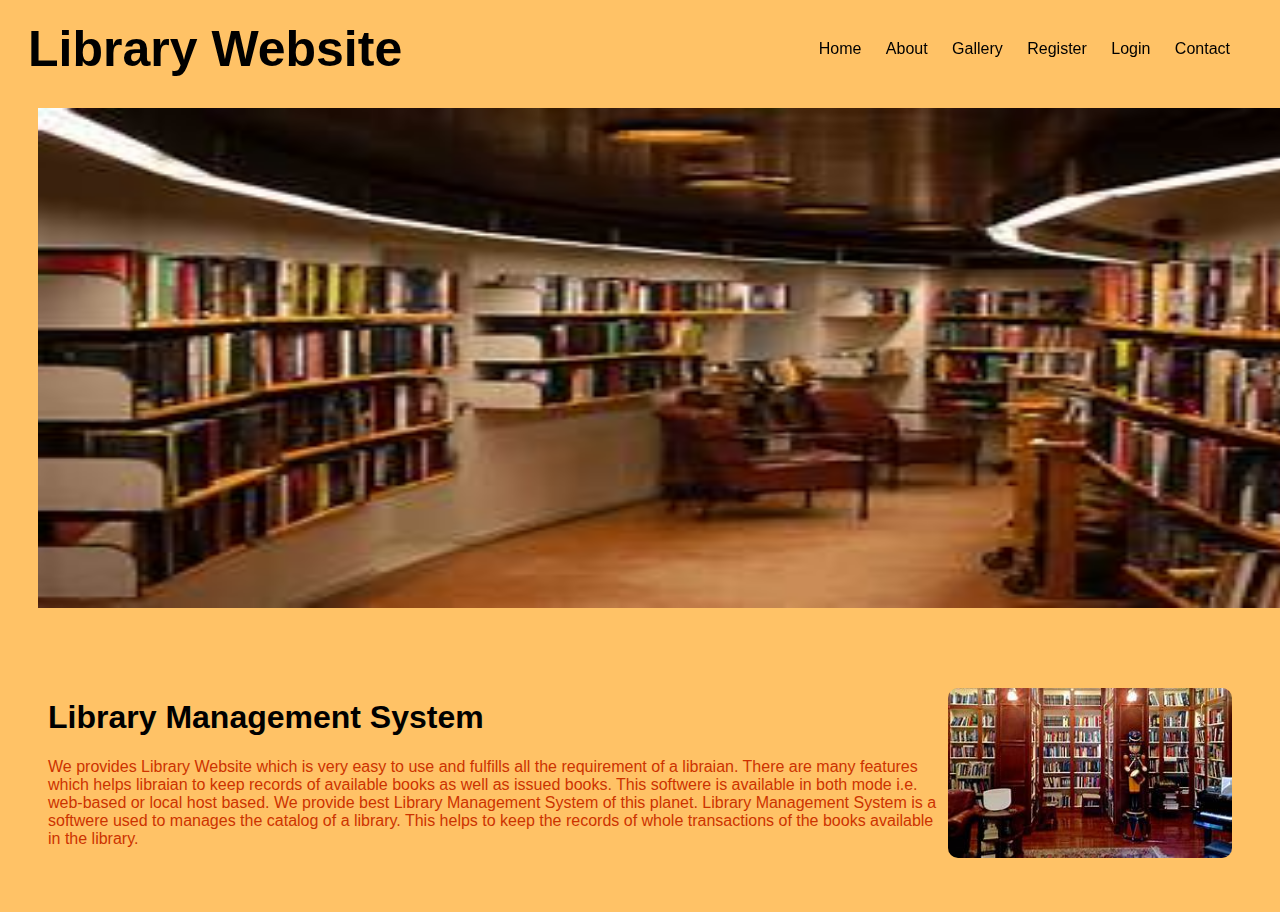
<file: index.html>
<!DOCTYPE html>
<html lang="en">
<head>
    <title>home page</title>
    <link rel="stylesheet" href="./css/style.css"/> 
</head>
<body>
    <h1 class="heading">Library Website</h1>
    <div class="navbar">
        
        <a href="index.html" class="menu">Home</a>
        <a href="./pages/about.html" class="menu">About</a>
        <a href="./pages/gallary.html" class="menu">Gallery</a>
        <a href="./pages/register.html" class="menu">Register</a>
        <a href="./pages/login.html" class="menu">Login</a>
        <a href="./pages/contact.html" class="menu">Contact</a>

    </div>
    <div class="container">
        <img src="./img/library.jpeg" class="library-img" />
    </div>
    

    <div class="section">
        <div class="text">
        <h1 class="library-sys"> Library Management System</h1>
        <p class="text-1">We provides Library Website which is very easy to use and fulfills all the requirement of a libraian. There are many features which 
            helps libraian to keep records of available books as well as issued books. This softwere is available in both mode i.e. web-based or 
            local host based. We provide best Library Management System of this planet. Library Management System is a softwere used to manages 
            the catalog of a library. This helps to keep the records of whole transactions of the books available in the library.
        </div>
            <img src="./img/img-2.jpeg" alt="img"  class="img"/>
         </p>
    </div>

 
    
</body>
</html>
</file>
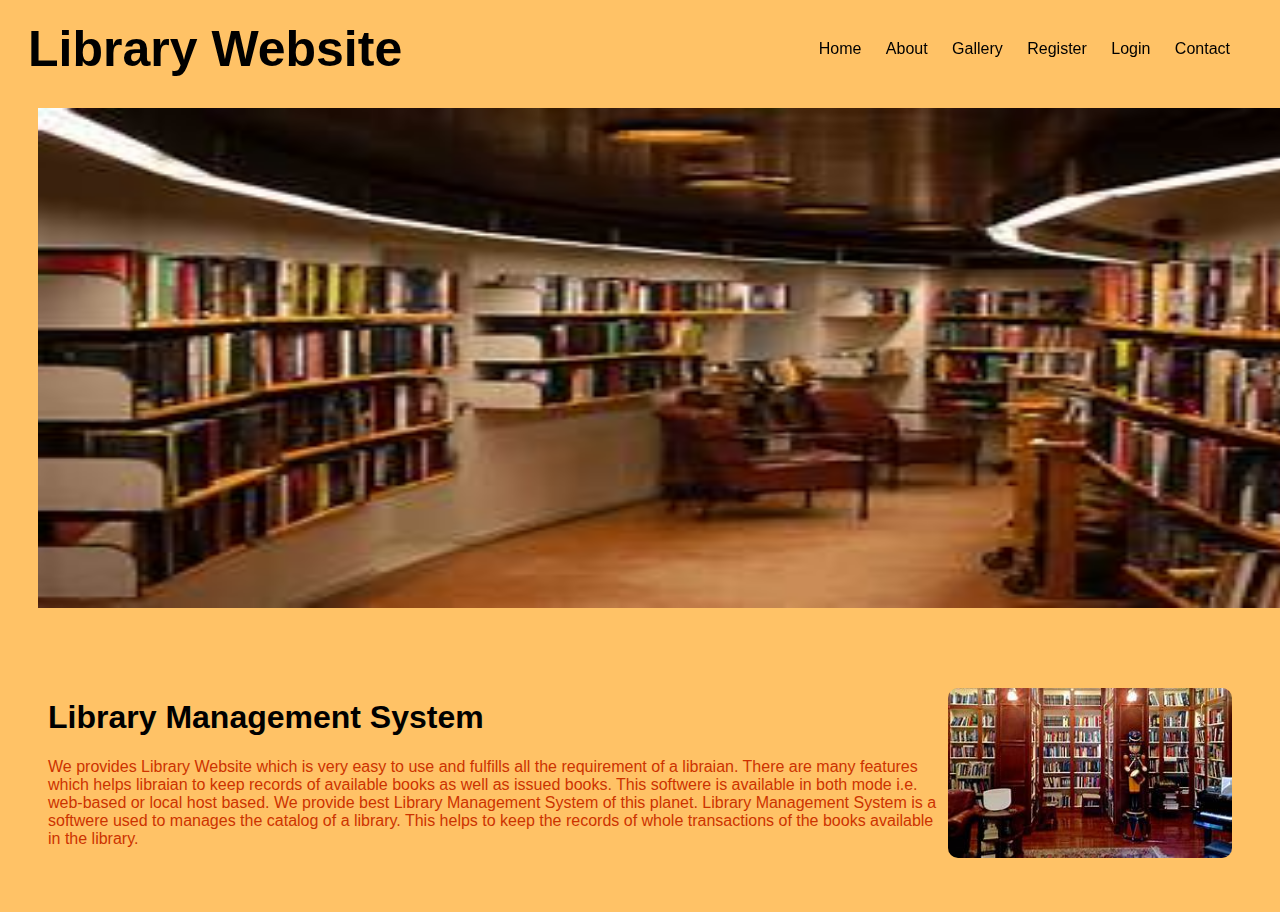
<file: pages/index.html>
<!DOCTYPE html>
<html lang="en">
<head>
    <title>home page</title>
    <link rel="stylesheet" href="../css/style.css"/> 
</head>
<body>
    <h1 class="heading">Library Website</h1>
    <div class="navbar">
        
        <a href="index.html" class="menu">Home</a>
        <a href="about.html" class="menu">About</a>
        <a href="gallary.html" class="menu">Gallery</a>
        <a href="register.html" class="menu">Register</a>
        <a href="login.html" class="menu">Login</a>
        <a href="contact.html" class="menu">Contact</a>

    </div>
    <div class="container">
        <img src="../img/library.jpeg" class="library-img" />
    </div>
    

    <div class="section">
        <div class="text">
        <h1 class="library-sys"> Library Management System</h1>
        <p class="text-1">We provides Library Website which is very easy to use and fulfills all the requirement of a libraian. There are many features which 
            helps libraian to keep records of available books as well as issued books. This softwere is available in both mode i.e. web-based or 
            local host based. We provide best Library Management System of this planet. Library Management System is a softwere used to manages 
            the catalog of a library. This helps to keep the records of whole transactions of the books available in the library.
        </div>
            <img src="../img/img-2.jpeg" alt="img"  class="img"/>
         </p>
    </div>

 
    
</body>
</html>
</file>
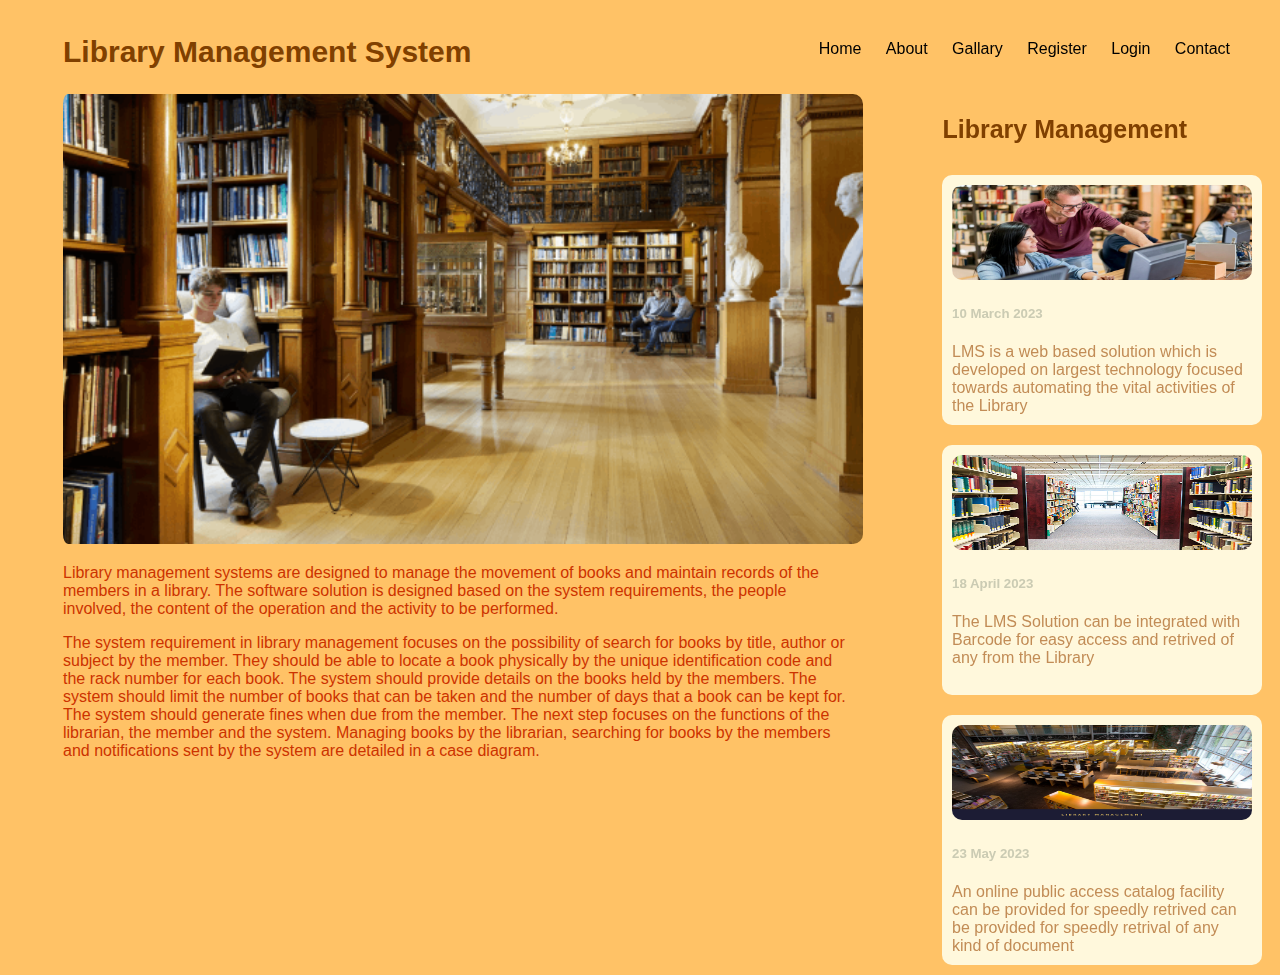
<file: pages/about.html>
<!DOCTYPE html>
<html lang="en">
<head>
    <title>About page</title>
    <style>
        
        .left {
            color: white;
            margin-left: 50px;
        }
        .right{
            display: flex;
            flex-direction: column;
            position: relative;
            bottom:740px;
            justify-content: center;
            align-items: flex-end;
            margin-top: 45px;
            }
            
/* mobile device*/
@media screen and (min-width:300px) and (max-width: 768px)
{
    .right{
        bottom: 600px;
    }
}
        .box {
            height: 230px;
            width: 300px;
            background-color: cornsilk;
            margin: 10px;
            padding: 10px;
            border-radius: 10px;
             }
             
/* mobile device*/
@media screen and (min-width:300px) and (max-width: 768px)
{
    .box{
        height:200px ;
        width:250px ;
        margin-right: 50px;
    }
}
        .small-img
        {
            height: 95px;
            width: 300px;
            border-radius: 10px;
        }
        /* mobile device*/
@media screen and (min-width:300px) and (max-width: 768px)
{
    .small-img{
        width: 200px;
    }
}
        .small-img:hover
        {
            transform: scale(1.010); 
           cursor: pointer;
           box-shadow: 0 4px 6px -1px rgba(0, 0, 0, 0.5);
        }
        .img1{
            height: 450px;
            width: 800px;
            padding-left: 5px;
            border-radius: 10px;
        }
        
/* mobile device*/
@media screen and (min-width:300px) and (max-width: 768px)
{
    .img1{
        height:200px ;
        width: 550px;
    }
}
        .text{
            
            padding-right: 420px;
            color: #cc3300;
            padding-left: 5px;
        }
        
/* mobile device*/
@media screen and (min-width:300px) and (max-width: 768px)
{
    .text
    {
        font-size: 15px;
    }
}
        .heading-1{
            padding-left: 55px;
            padding-top: 10px;
            font-size: 30px;
            color: #804000;
           }
            .heading-2{
            margin-right: 85px;
            font-size: 25px;
            color:#804000;
            margin-top: 50px;
           }
           

           .text-1{
            color:#cbcbb3;
            }
            .text-2{
               color:#c28c56; 
               
            }
            
/* mobile device*/
@media screen and (min-width:300px) and (max-width: 768px)
{
    .text-2{
        padding: 5px;
        font-size: 10px;
        margin-bottom: 5px;
    }
}
            body{
                
                background-color: #ffc266;
                font-family: sans-serif;
            }
            .container
            {
                height: 700px;
                width: 100%;
            }
            .navbar
{
  text-align: right;
  padding: 10px;
  position: fixed;
  top: 30px;
  right: 30px;
  
}
/* mobile device*/
@media screen and (min-width:300px) and (max-width: 768px)
{
  .navbar{
    top: 20px;
    right: 20px;
    padding: 5px;
  }
}
@media screen and (min-width:767px) and (max-width: 900px)
{
    .navbar
    {
        right: 5px;
        top: 5px;
        padding: 5px;
    }

}
.menu
{
   text-decoration: none;
   margin-top: 10px;
   margin-bottom: 10px;
   padding: 10px;
   color: black;
}
/* mobile device*/
@media screen and (min-width:300px) and (max-width: 768px)
{
  .menu{
    padding: 4px;
    font-size: 15px;
  }
}
@media screen and (min-width:300px) and (max-width: 768px)
{
    .menu{
        padding: 3px;
        font: 20px;
    }
}
.menu:hover
{
    color: red;
}


    </style>
</head>
<body>
    <div class="navbar">

        <a href="../index.html" class="menu">Home</a>
        <a href="about.html" class="menu">About</a>
        <a href="gallary.html" class="menu">Gallary</a>
        <a href="register.html" class="menu">Register</a>
        <a href="login.html" class="menu">Login</a>
        <a href="contact.html" class="menu">Contact</a>

    </div>

    <div class="container">
        <h2 class="heading-1">Library Management System</h2>
        <div class="left">
            <img src="../img/Test img.png" class="img1"/>
            <p class="text">Library management systems are designed to manage the movement of books and maintain records of the members in a library. The software solution is designed based on the system requirements, the people involved, the content of the operation and the activity to be performed.
            </p>
        <p class="text">The system requirement in library management focuses on the possibility of search for books by title, author or subject by the member. They should be able to locate a book physically by the unique identification code and the rack number for each book. The system should provide details on the books held by the members. The system should limit the number of books that can be taken and the number of days that a book can be kept for. The system should generate fines when due from the member.
            The next step focuses on the functions of the librarian, the member and the system. Managing books by the librarian, searching for books by the members and notifications sent by the system are detailed in a case diagram.
        </p>

        </div>
        <div class="right">
            <h2 class="heading-2">Library Management</h2>
            <div class="box">
                <img src="../img/Test 1.webp" alt="img"  class="small-img"/>
                <h5 class="text-1">10 March 2023</h5>
                <p class="text-2">LMS is a web based solution which is developed on largest technology focused towards automating the vital activities of the Library</p>
            </div>
            <div class="box">
                <img src="../img/Test 2.jpg" alt="img" class="small-img" />
                <div>
                <h5 class="text-1">18 April 2023</h5>
                <p class="text-2">The LMS Solution can be integrated with Barcode for easy access and retrived of any from the Library</p>
            </div>
            </div>
            <div class="box">
                <img src="../img/Test 3.png" alt="img" class="small-img" />
                <h5 class="text-1">23 May 2023</h5>
                <p class="text-2">An online public access catalog facility can be provided for speedly retrived can be provided for speedly retrival of any kind of document</p>
            </div>
        </div>
        
    </div>
</body>
</html>
</file>
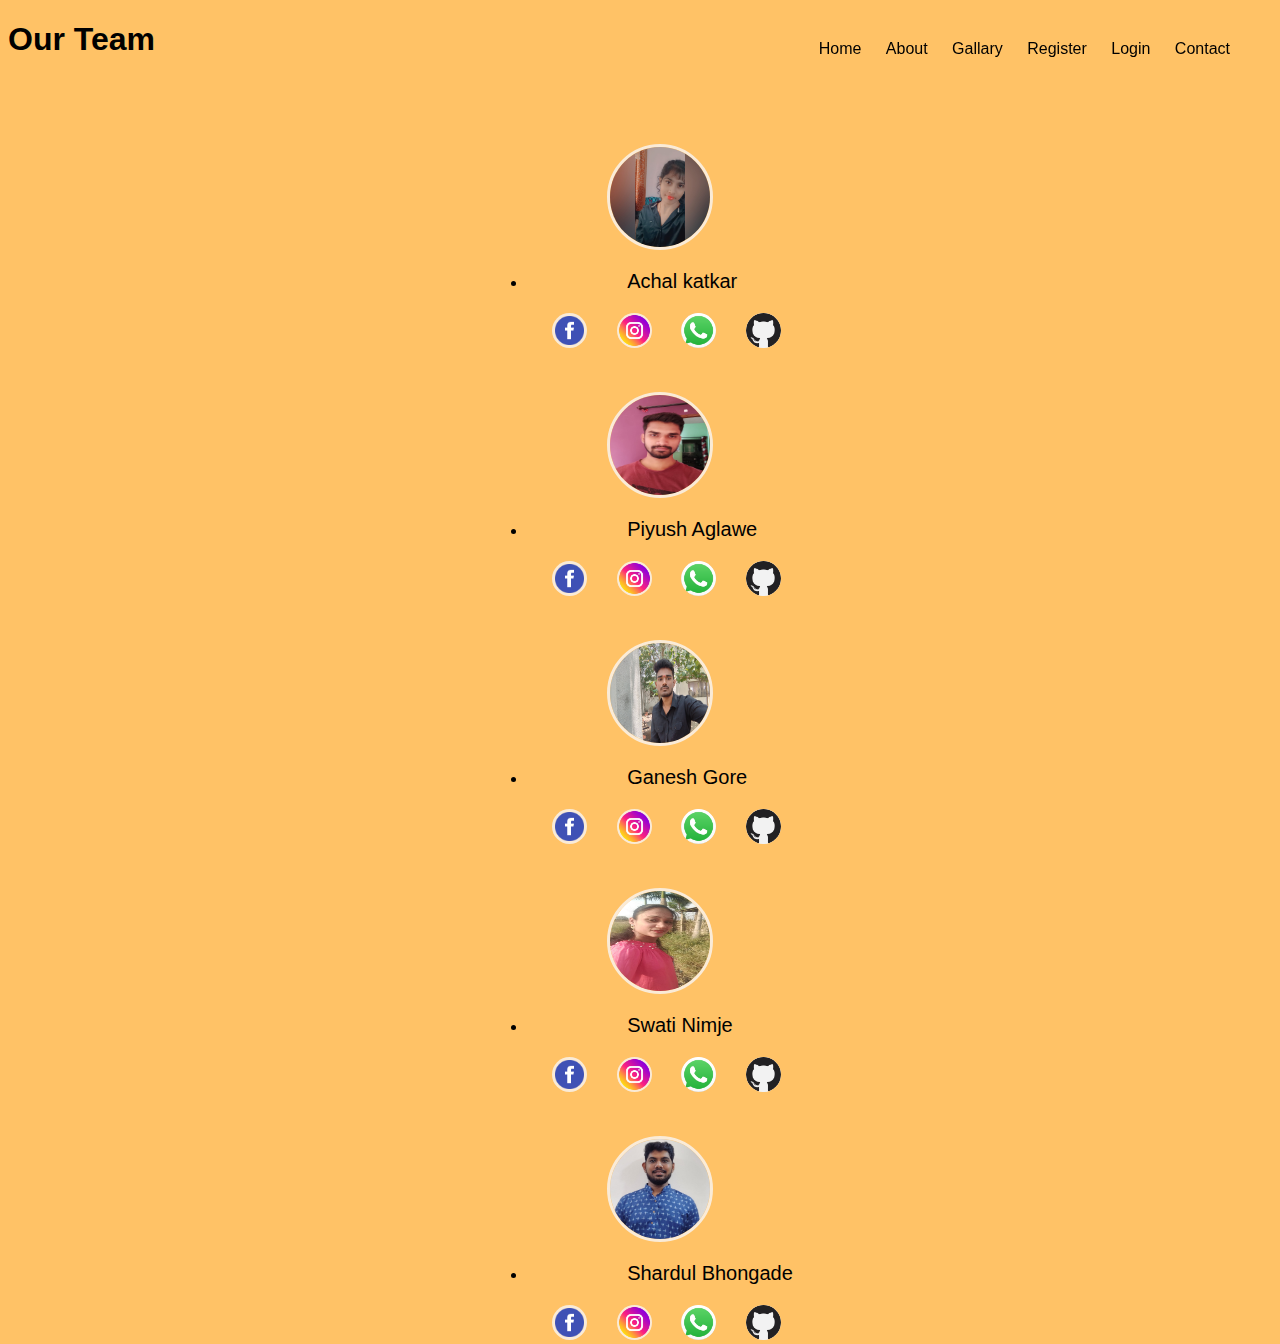
<file: pages/contact.html>
<!DOCTYPE html>
<html lang="en">
<head>
    <title>contact page</title>
    <link rel="stylesheet" href="../css/contact.css"/>
</head>
<body>

    <h1 class="heading">Our Team</h1>

    <div class="navbar">

        <a href="../index.html" class="menu">Home</a>
        <a href="../pages/about.html" class="menu">About</a>
        <a href="../pages/gallary.html" class="menu">Gallary</a>
        <a href="../pages/register.html" class="menu">Register</a>
        <a href="../pages/login.html" class="menu">Login</a>
        <a href="../pages/contact.html" class="menu">Contact</a>

    </div>
    
    <div class="container">
        <ul>
            <li>
                <img src="../img/achal.jpg" alt="" class="img">
           <p class="text"> Achal katkar</p>
           
           <img src="../img/facebook.png" alt="" class="logo">
           <img src="../img/instagram.png" alt="" class="logo" >
           <img src="../img/whatsapp.png" alt="" class="logo" >
           <img src="../img/github.png" alt="" class="logo" >
            </li>


            <li>
                <img src="../img/piyush.jpg" alt="" class="img">
                <p class="text"> Piyush Aglawe</p>
                
                <img src="../img/facebook.png" alt="" class="logo">     
                <img src="../img/instagram.png" alt="" class="logo" >
                <img src="../img/whatsapp.png" alt="" class="logo" >
                <img src="../img/github.png" alt="" class="logo" >
            </li>


            <li>
                <img src="../img/ganesh.jpg" alt="" class="img">
            <p class="text"> Ganesh Gore</p>
            
            <img src="../img/facebook.png" alt="" class="logo">
            <img src="../img/instagram.png" alt="" class="logo" >
            <img src="../img/whatsapp.png" alt="" class="logo" >
            <img src="../img/github.png" alt="" class="logo" >
            </li>


            <li>
                <img src="../img/swati tai.jpg" alt="" class="img">
            <p class="text"> Swati Nimje</p>
            
            <img src="../img/facebook.png" alt="" class="logo">
            <img src="../img/instagram.png" alt="" class="logo" >
            <img src="../img/whatsapp.png" alt="" class="logo" >
            <img src="../img/github.png" alt="" class="logo" >
            </li>


            <li>
                <img src="../img/shardul.jpg" alt="" class="img">
            <p class="text"> Shardul Bhongade</p>

            <img src="../img/facebook.png" alt="" class="logo">
            <img src="../img/instagram.png" alt="" class="logo" >
            <img src="../img/whatsapp.png" alt="" class="logo" >
            <img src="../img/github.png" alt="" class="logo" >
            </li>
        </ul>
    </div>
    
</body>
</html>
</file>
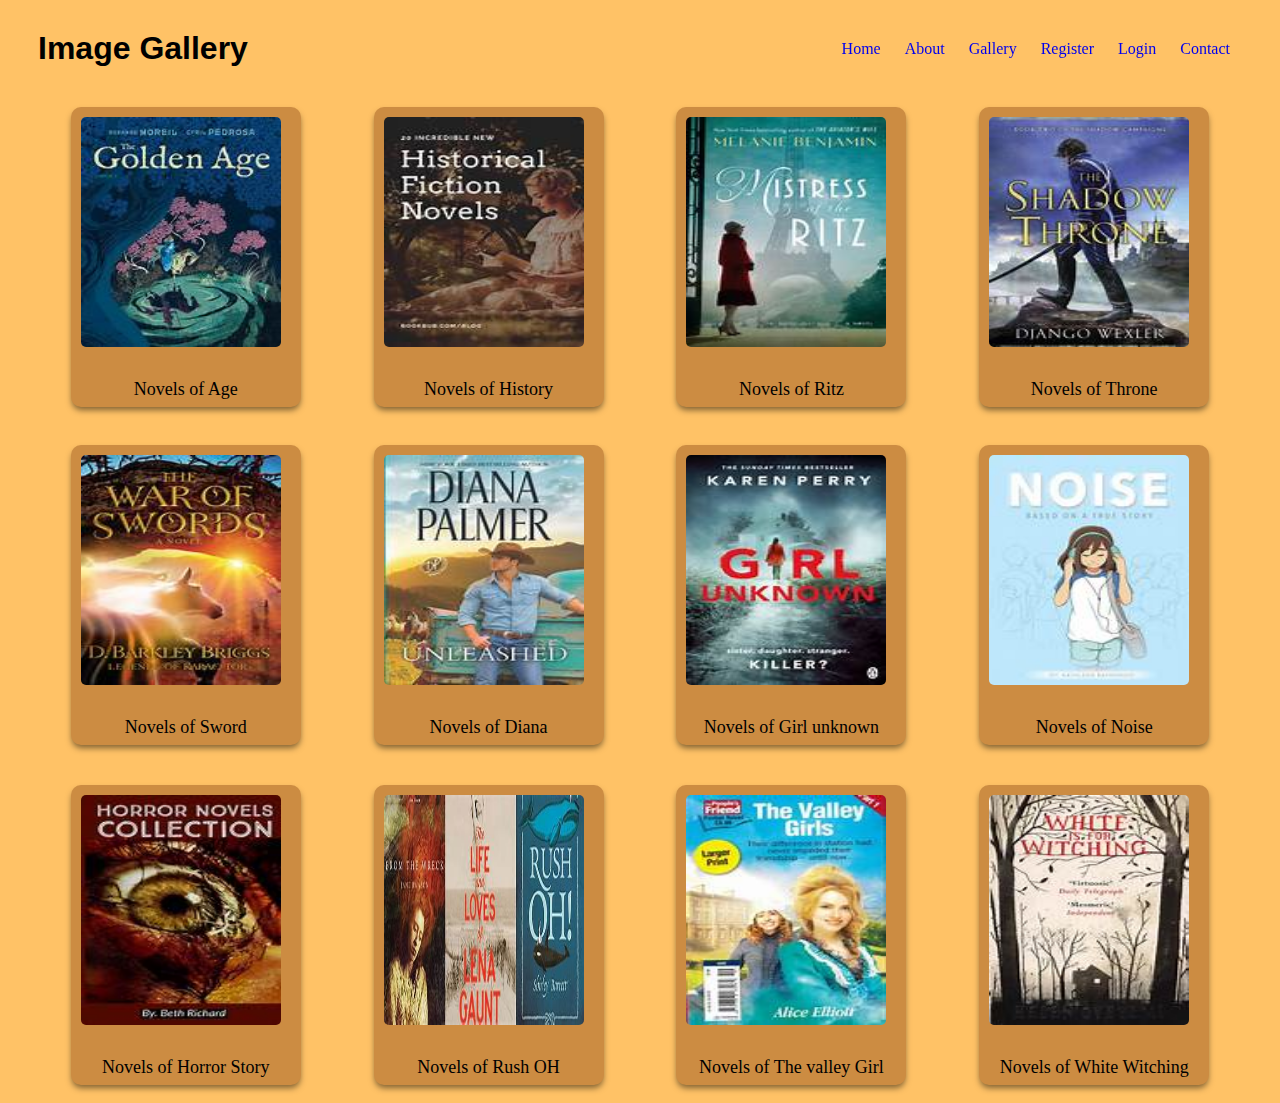
<file: pages/gallary.html>
<!DOCTYPE html>
<html lang="en">
<head>
    <title> Gallery page</title>
    <link rel="stylesheet" href="../css/gallary.css"/>
</head>
<body>
  
    <div class="navbar">
        
        <a href="../index.html" class="menu">Home</a>
        <a href="../pages/about.html" class="menu">About</a>
        <a href="../pages/gallary.html" class="menu">Gallery</a>
        <a href="../pages/register.html" class="menu">Register</a>
        <a href="../pages/login.html" class="menu">Login</a>
        <a href="../pages/contact.html" class="menu">Contact</a>

    </div>
    <h1 class="heading">Image Gallery</h1>

    <div class="parent first">
        <div class="images">
            <a href="golden-age.html">
                <img src="..\img\golden age novel.jpeg" class="img-books"/>
            </a>
            <p class="para">Novels of Age</p>
        </div>

        <div class="images">
            <a href="historical-novel.html">
                <img src="..\img\historical fiction novel.jpeg" class="img-books"/>
            </a>
            <p class="para">Novels of History</p>
        </div>

        <div class="images">
            <a href="mistress-ritz.html">
            <img src="..\img\mistress ritz novel.jpeg" class="img-books"/>
            </a>
            <p class="para">Novels of Ritz</p>
        </div>

        <div class="images">
            <a href="shadow-thrown.html">
            <img src="..\img\shadow throne novel.jpeg" class="img-books"/>
            </a>
            <p class="para">Novels of Throne</p>
        </div>
    </div>
    </br>
    <div class="parent">
        <div class="images">
            <a href="shadow-thrown.html">
            <img src="..\img\war of sword novel.jpeg" class="img-books"/>
            </a>
            <p class="para">Novels of Sword</p>
        </div>

        <div class="images">
            <a href="mistress-ritz.html">
            <img src="../img/Diana palmer.jpeg" class="img-books"/>
            </a>
            <p class="para">Novels of Diana</p>
        </div>

        <div class="images">
            <a href="historical-novel.html">
            <img src="../img/girl unkonwn.jpeg" class="img-books"/>
            </a>
            <p class="para">Novels of Girl unknown</p>
        </div>

        <div class="images">
            <a href="golden-age.html">
            <img src="../img/noise.jpeg" class="img-books"/>
            </a>
            <p class="para">Novels of Noise</p>
        </div>
    </div>

    <div class="parent new-img ">
        <div class="images">
            <img src="..\img/horror.jpeg " class="img-books"/>
            <p class="para">Novels of Horror Story</p>
        </div>
        <div class="images">
            <img src="../img/rush oh.jpeg" class="img-books"/>
            <p class="para">Novels of Rush OH</p>
        </div>
        <div class="images">
            <img src="../img/the valley girls.jpeg" class="img-books"/>
            <p class="para">Novels of The valley Girl</p>
        </div>
        <div class="images">
            <img src="../img/white witching.jpeg" class="img-books"/>
            <p class="para">Novels of White Witching</p>
        </div>
    </div>
    
</body>
</html>
</file>
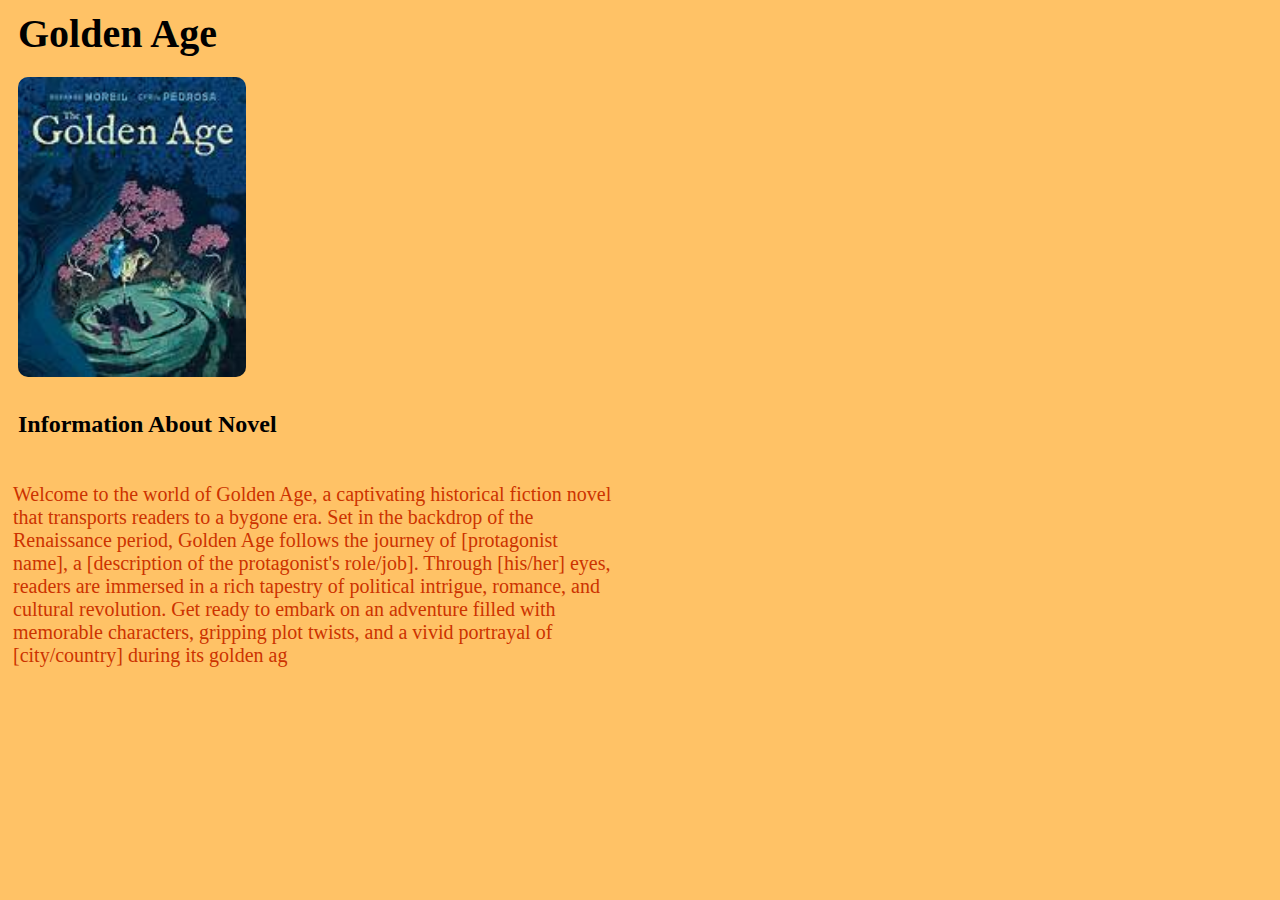
<file: pages/golden-age.html>
<!DOCTYPE html>
<html lang="en">
<head>
    <meta charset="UTF-8">
    <meta name="viewport" content="width=device-width, initial-scale=1.0">
    <title>Golden age</title>
    <link rel="stylesheet" href="../css/golden-age.css " />
</head>
<body>
    <h1 class="heading">Golden Age</h1>
    <a href="gallary.html"><img src="../img/golden age novel.jpeg" alt="" class="book-img"></a>

   <h2 class="heading-2">
    Information About Novel 
   </h2>
    
    <div class="text"><p>
        Welcome to the world of Golden Age, a captivating historical fiction novel that
         transports readers to a bygone era. Set in the backdrop of the Renaissance period, 
         Golden Age follows the journey of [protagonist name], a [description of the protagonist's 
         role/job]. Through [his/her] eyes, readers are immersed in a rich tapestry of political intrigue,
          romance, and cultural revolution. Get ready to embark on an adventure filled with memorable
           characters, gripping plot twists, and a vivid portrayal of [city/country] during its golden ag
       </p>
    </div>

    
</body>
</html>
</file>
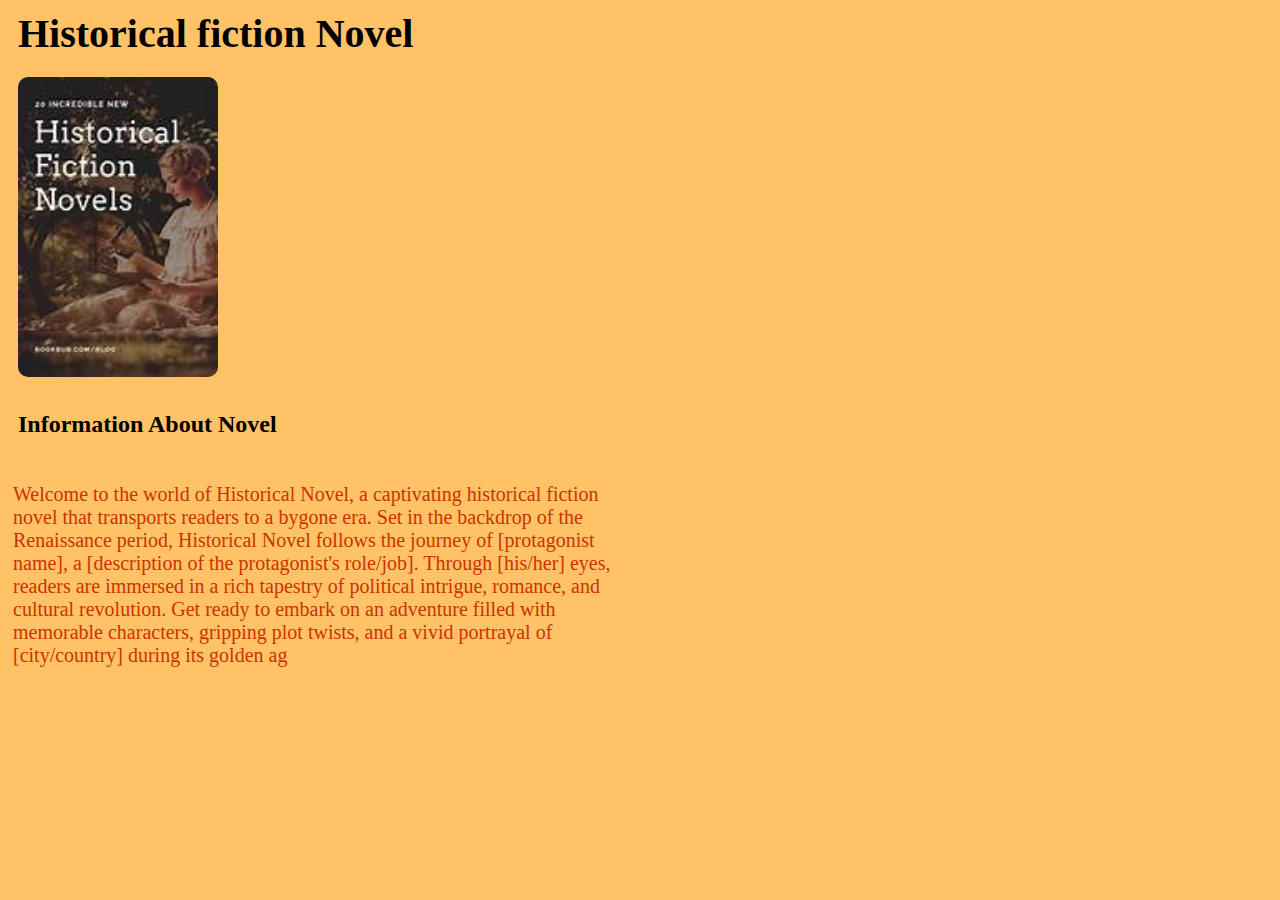
<file: pages/historical-novel.html>
<!DOCTYPE html>
<html lang="en">
<head>
    <meta charset="UTF-8">
    <meta name="viewport" content="width=device-width, initial-scale=1.0">
    <title>historical-novel</title>
    <link rel="stylesheet" href="../css/historical-novel.css " />
</head>
<body>
    <h1 class="heading">Historical fiction Novel</h1>
    <a href="gallary.html"><img src="../img/historical fiction novel.jpeg" alt="" class="book-img"></a>

   <h2 class="heading-2">
    Information About Novel 
   </h2>
    
    <div class="text"><p>
        Welcome to the world of Historical Novel, a captivating historical fiction novel that
         transports readers to a bygone era. Set in the backdrop of the Renaissance period, 
         Historical Novel follows the journey of [protagonist name], a [description of the protagonist's 
         role/job]. Through [his/her] eyes, readers are immersed in a rich tapestry of political intrigue,
          romance, and cultural revolution. Get ready to embark on an adventure filled with memorable
           characters, gripping plot twists, and a vivid portrayal of [city/country] during its golden ag
       </p>
    </div>

    
</body>
</html>
</file>
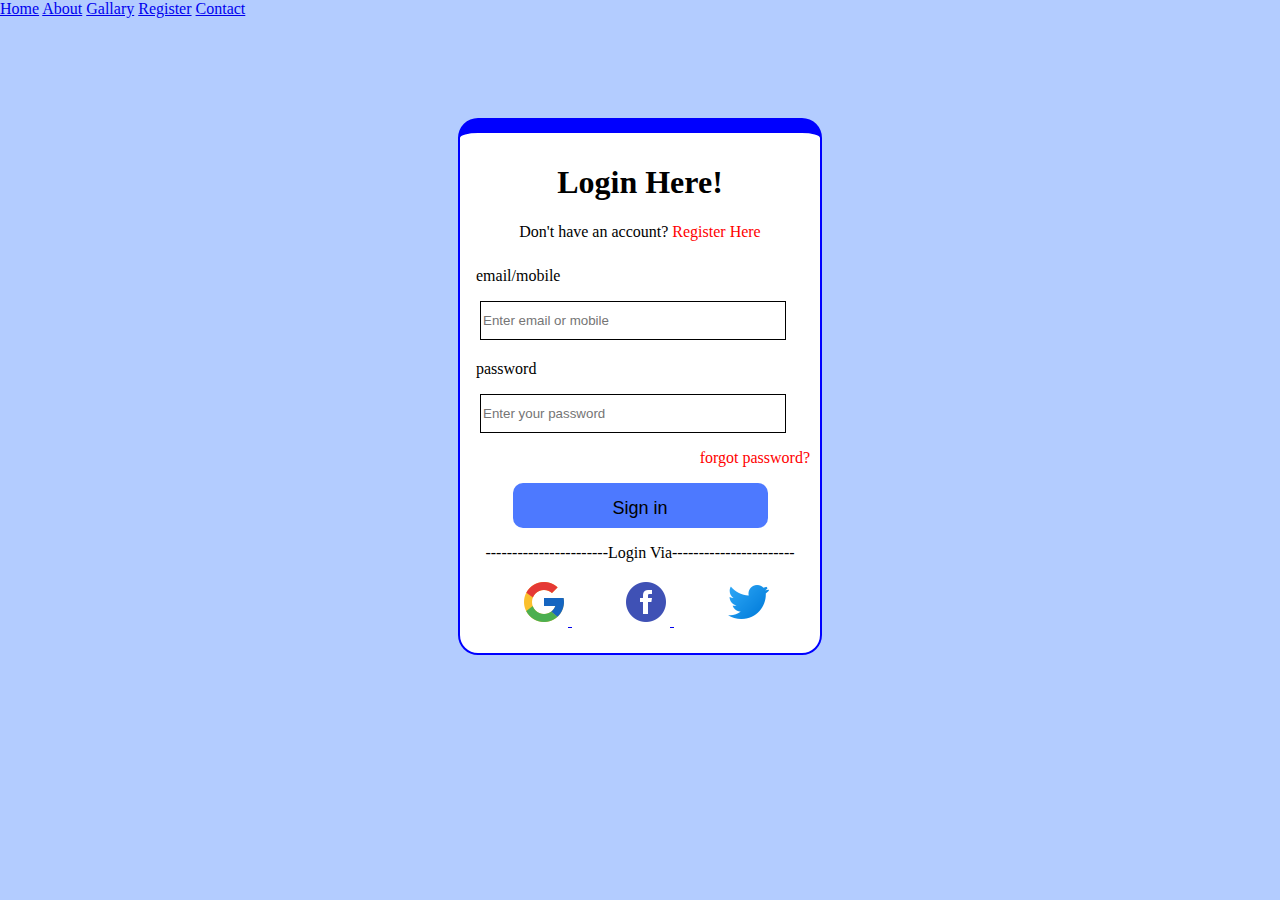
<file: pages/login.html>
<!DOCTYPE html>
<html>
    <head>
        <title>
            LOGIN PAGE
        </title>
        <link rel="stylesheet" href="../css/login.css" /> 
    </head>
    <body>
        <div class="navbar">
            <a href="../index.html" class="div">Home</a>
            <a href="../pages/about.html" class="div">About</a>
            <a href="../pages/gallary.html" class="div">Gallary</a>
            <a href="../pages/register.html" class="div">Register</a>
            <a href="../pages/contact.html" class="div">Contact</a>
        </div>
        <div class="login-container">

        <div class="login-heading">
            <h1>Login Here!</h1>
            <p>Don't have an account?
                <a href="register.html">
                    <span class="login-reg-page">Register Here</span>
                </a>
            </p>
        </div>

        <div >
        <p class="login-space">email/mobile</p>
        <input type="text" placeholder="Enter email or mobile" class="login-email"/>
         </div>

         <div >
            <p class="login-space">password</p>
            <input type="password" placeholder="Enter your password" class="login-email"/>
             </div>
        
             <div>
                <p class="login-password">forgot password?</p>
             </div>
             
             <div >
                <button class="login-button">Sign in</button>
             </div>

             <div class="another-login">
                <p>-----------------------Login Via-----------------------</p>
             </div>
             <a href="https://accounts.google.com/v3/signin/identifier?dsh=S1292728474%3A1688741266841393&continue=https%3A%2F%2Faccounts.google.com%2F&followup=https%3A%2F%2Faccounts.google.com%2F&ifkv=AeDOFXjEAQM9bDrwbd7oLtt5WQWoyOo9OrQFLlSs61YTrstw8SdoDuU5_Ka0R0EPLgdK_bbuchJ3VA&passive=1209600&flowName=GlifWebSignIn&flowEntry=ServiceLogin">
             <img src="../img/google.png" class="login-img"/>
            </a>
            <a href="https://www.facebook.com/">
            <img src="../img/facebook.png" class="login-img"/>
            </a>
            <a href="https://twitter.com/i/flow/login?redirect_after_login=%2Flogin%2Fcheck%3Flang%3Den">
            <img src="../img/twitter.png" class="login-img"/>
            </a>
         </div>


    </body>
</html>
</file>
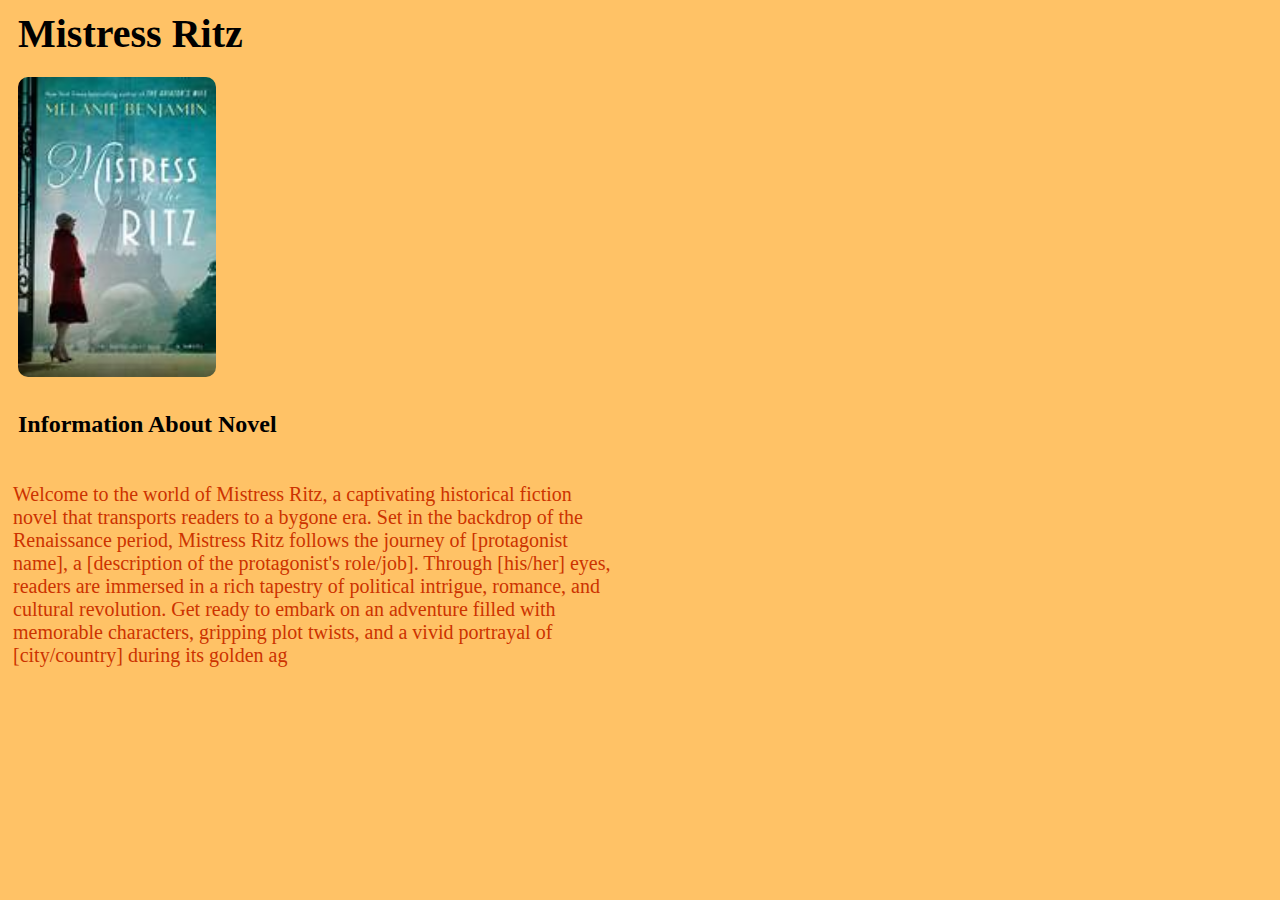
<file: pages/mistress-ritz.html>
<!DOCTYPE html>
<html lang="en">
<head>
    <meta charset="UTF-8">
    <meta name="viewport" content="width=device-width, initial-scale=1.0">
    <title>mistress-ritz</title>
    <link rel="stylesheet" href="../css/mistress-ritz.css " />
</head>
<body>
    <h1 class="heading">Mistress Ritz</h1>
    <a href="gallary.html"><img src="../img/mistress ritz novel.jpeg" alt="" class="book-img"></a>

   <h2 class="heading-2">
    Information About Novel 
   </h2>
    
    <div class="text"><p>
        Welcome to the world of Mistress Ritz, a captivating historical fiction novel that
         transports readers to a bygone era. Set in the backdrop of the Renaissance period, 
         Mistress Ritz follows the journey of [protagonist name], a [description of the protagonist's 
         role/job]. Through [his/her] eyes, readers are immersed in a rich tapestry of political intrigue,
          romance, and cultural revolution. Get ready to embark on an adventure filled with memorable
           characters, gripping plot twists, and a vivid portrayal of [city/country] during its golden ag
       </p>
    </div>

    
</body>
</html>
</file>
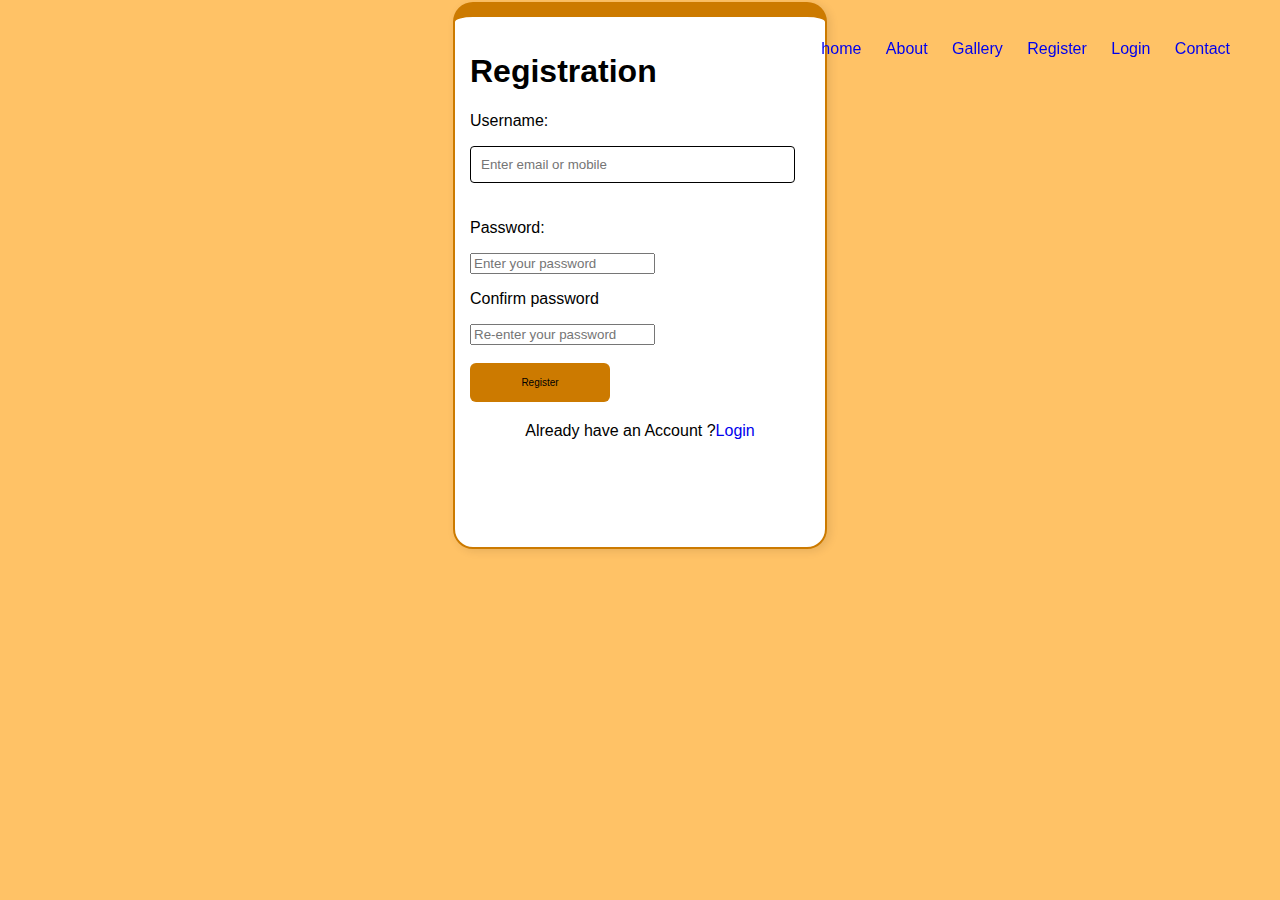
<file: pages/register.html>
<!DOCTYPE html>
<html>
    <head>
        <title>
           Library Management System
        </title>
        <link rel="stylesheet" href="../css/register.css"/>
     </head>
    <body>
        <div class="navbar">
            <a href="../index.html" class="menu">home</a>
            <a href="../pages/about.html" class="menu">About</a>
            <a href="../pages/gallary.html" class="menu">Gallery</a>
            <a href="../pages/register.html" class="menu">Register</a>
            <a href="../pages/login.html" class="menu">Login</a>
            <a href="../pages/contact.html" class="menu">Contact</a>
            
    
        </div>
        <div class="container ">
        <h1> Registration</h1>
        <form>
            <div> 
                <p class="label"> Username:</p>
            <input class="username"  type="text" id="username" name="username" required placeholder="Enter email or mobile">
            </div>
            <div>
                <p class="label"> Password:</p>
            <input class="password" id="password"name="password" required placeholder="Enter your password">
            </div>
            <div>
                <p class="label"> Confirm password</p>
            <input class="password"" id=" password" name="password"required placeholder="Re-enter your password">
            </div>
            <br/>
            <button class="register-btn"> Register</button>
            <div class="message">
                Already have an Account ?<a class="login" href="login.html">Login</a>
            </div>
        
        </form>

        </div>
    </body>
</html>
</file>
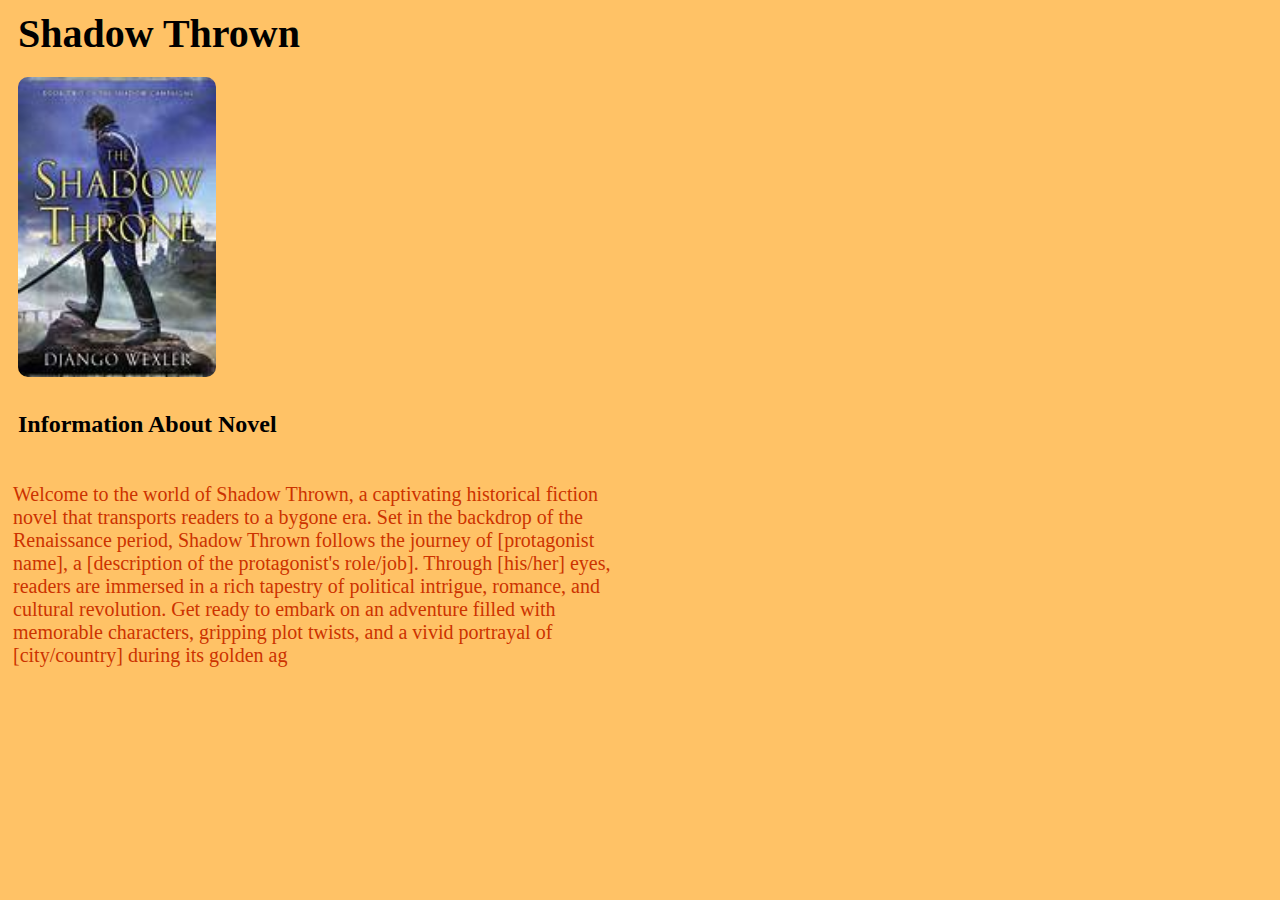
<file: pages/shadow-thrown.html>
<!DOCTYPE html>
<html lang="en">
<head>
    <meta charset="UTF-8">
    <meta name="viewport" content="width=device-width, initial-scale=1.0">
    <title>Shadow Thrown</title>
    <link rel="stylesheet" href="../css/shadow-thrown.css " />
</head>
<body>
    <h1 class="heading">Shadow Thrown</h1>
    <a href="gallary.html"><img src="../img/shadow throne novel.jpeg" alt="" class="book-img"></a>

   <h2 class="heading-2">
    Information About Novel 
   </h2>
    
    <div class="text"><p>
        Welcome to the world of Shadow Thrown, a captivating historical fiction novel that
         transports readers to a bygone era. Set in the backdrop of the Renaissance period, 
         Shadow Thrown follows the journey of [protagonist name], a [description of the protagonist's 
         role/job]. Through [his/her] eyes, readers are immersed in a rich tapestry of political intrigue,
          romance, and cultural revolution. Get ready to embark on an adventure filled with memorable
           characters, gripping plot twists, and a vivid portrayal of [city/country] during its golden ag
       </p>
    </div>

    
</body>
</html>
</file>
<file: css/style.css>
.navbar
{
  text-align: right;
  padding: 10px;
  position: fixed;
  top: 30px;
  right: 30px;

}
.menu
{
   text-decoration: none;
   margin-top: 20px;
   margin-bottom: 20px;
   padding: 10px;
   color: black;
}
.menu:hover
{
  color: black
  ;
}
.heading
{
    font-family:  Calibri, sans-serif;
    font-size: 50px;
    color: black;
    margin: 20px;
    text-align: left;
    
}

.container
{
  width: 600px;
  height: 500px;
  margin: 30px;
}
.library-img
{
  height: 500px;
  width: 1400px;
}
body
{
  background-color: #ffc266;
  
  font-family: sans-serif;
}
.section
{
  
  display: flex;
  justify-content: space-between;
  padding: 40px;
}
.section img{
  height: 170px;
  border-radius: 10px;

}
.img{
   margin-top: 10px;
}
.text-1
{
  color: #cc3300;
}
</file>
<file: css/contact.css>
.navbar
{
  text-align: right;
  padding: 10px;
  position: fixed;
  top: 30px;
  right: 30px;
  
  
}
.menu
{
   text-decoration: none;
   margin-top: 10px;
   margin-bottom: 10px;
   padding: 10px;
   color: black;
}
.menu:hover
{
    color: red;
}
.container
{
    height: 320px;
    
    border-radius: 20px;
   
    

    display: flex;
    flex-direction: row;
    justify-content: space-evenly;
    
    margin: 30px;
}
body{
    background-color: #ffc266;
}


.box
{
    height: 240px;
    width: 300px;
    background-color: #ffd9b3;
    margin: 20px;
    padding: 10px;
    border-radius: 20px;
    margin-top: 50px;
}
.box:hover{
    background-color: #ff9933;

}
.img
{
    height: 100px;
    width: 100px;
    margin-top: 40px;
    border-radius: 50%;
    display: block;
    margin-left: auto;
    margin-right: auto;
    border: solid antiquewhite 3px;
}
.text
{
    margin-left: 100px;
    font-size: 20px;
}
.logo
{
    height: 35px;
    width: 35px;
    border-radius: 50%;
    background-color: antiquewhite;
    
    margin-left: 25px;

}
.nav
{
    height: 40px;
    width: 40px;
    margin-top: 30px;
}
.home
{
    margin-top: 100px;
}
body{
    font-family: sans-serif;
}
</file>
<file: css/gallary.css>
<<<<<<< HEAD
body{
       background-color: #ffc266;
}
.navbar
{
  text-align: right;
  padding: 10px;
  position: fixed;
  top: 30px;
  right: 30px;

}
.menu
{
   text-decoration: none;
   margin-top: 20px;
   margin-bottom: 20px;
   padding: 10px;
}
.heading-li
{
    font-family:  Calibri, sans-serif;
    font-size: 50px;
    color: red;
    margin: 20px;
    text-align: left;
    
}
     .heading

       {
        font-family:Verdana, Geneva, Tahoma, sans-serif;
        padding: 10px;
        text-align: left;
        margin: 20px;
        
       }
       .parent
       {
        display: flex;
        flex-direction: row;
        justify-content: space-evenly;
        
       }
       .img-books
       {
        height: 230px;
        width: 200px;
        border-radius: 10px;
        padding: 5px;
        margin: 5px;
       }
       .images
       {
        height: 300px;
        width: 230px;
        background-color: rgb(204, 140, 66);
        margin: 10px;
        border-radius: 10px;
        cursor: pointer;
        box-shadow: 0 4px 6px -1px rgba(0, 0, 0, 0.5);
       }
       .images:hover
       {
              transform: scale(1.1);
       }
       .para
       {
        font-size: large;
        text-align: center;
       }
       body{
              background-color: #ffc266;
       }
       .new-img
       {
              margin-top: 20px;
       }
</file>
<file: css/golden-age.css>
.heading
{
    font-size: 40px;
    margin: 10px ;
}
.book-img
{
    border-radius: 10px;
    height: 300px;
    margin: 10px;
}
/* mobile device*/
@media screen and (min-width:300px) and (max-width: 768px)
{
    .book-img
    {
    border-radius: 10px;
    height: 200px;
    }
}
.book-img:hover
       {
              transform: scale(1.1);
       }
body{
    background-color: #ffc266;
}
.text
{
    font-size: 20px;
    height: 250px;
    width: 600px;
    padding: 5px;
    color: #cc3300;
}
/* mobile device*/
@media screen and (min-width:300px) and (max-width: 768px)
{
    .text
    {
        height: 400px;
        width: 500px;
    }
}
.heading-2
{
    margin-left: 10px;
    margin-top: 20px;
}
</file>
<file: css/historical-novel.css>
.heading
{
    font-size: 40px;
    margin: 10px ;
}
.book-img
{
    border-radius: 10px;
    height: 300px;
    margin: 10px;
}
/* mobile device*/
@media screen and (min-width:300px) and (max-width: 768px)
{
    .book-img
    {
    border-radius: 10px;
    height: 200px;
    }
}
.book-img:hover
       {
              transform: scale(1.1);
       }
body{
    background-color: #ffc266;
}
.text
{
    font-size: 20px;
    height: 250px;
    width: 600px;
    padding: 5px;
    color: #cc3300;
}
/* mobile device*/
@media screen and (min-width:300px) and (max-width: 768px)
{
    .text
    {
        height: 400px;
        width: 500px;
    }
}
.heading-2
{
    margin-left: 10px;
    margin-top: 20px;
}
</file>
<file: css/login.css>
body{
    background-color:#b3ccff ;
    margin: 0px;
}
.login-container{
    background-color: white;
    height: 500px;
    width: 340px;
    margin-left: auto;
    margin-right: auto;
    margin-top: 100px;
    padding: 10px;
    border-radius: 20px;
    border-top:15px solid blue;
    border-bottom:2px solid blue ;
    border-left:2px solid blue ;
    border-right: 2px solid blue;

}
.login-heading{
    text-align: center;
    
}
.login-reg-page{
    color: red;
    text-decoration: none;
    display: inline-block;

}
.login-space{
    margin-top: 10px;
    padding-top: 10px;
    margin-left: 6px;
}

.login-email{
    margin-left: 10px;
    display: block;
    height: 35px;
    width: 300px;
    border: 1px solid black;
}
.login-password{
    color: red;
    text-align: right;
    cursor: pointer;

}
.login-button{

    margin-left: auto;
    margin-right: auto;
    display: block;
    background-color:#4d79ff;
    color: black;
    width: 255px;
    height: 45px;
    border-radius: 10px;
    font-size: 18px;
    border: none;
    cursor: pointer;
    padding: 15px;

}
.another-login{
    text-align: center;
}
.login-img{
    display: inline-block;
    margin-left: 50px;
    border-radius: 50%;
    cursor: pointer;
    

}
</file>
<file: css/mistress-ritz.css>
.heading
{
    font-size: 40px;
    margin: 10px ;
}
.book-img
{
    border-radius: 10px;
    height: 300px;
    margin: 10px;
}
/* mobile device*/
@media screen and (min-width:300px) and (max-width: 768px)
{
    .book-img
    {
    border-radius: 10px;
    height: 200px;
    }
}
.book-img:hover
       {
              transform: scale(1.1);
       }
body{
    background-color: #ffc266;
}
.text
{
    font-size: 20px;
    height: 250px;
    width: 600px;
    padding: 5px;
    color: #cc3300;
}
/* mobile device*/
@media screen and (min-width:300px) and (max-width: 768px)
{
    .text
    {
        height: 400px;
        width: 500px;
    }
}
.heading-2
{
    margin-left: 10px;
    margin-top: 20px;
}
</file>
<file: css/register.css>
.navbar
{
  text-align: right;
  padding: 10px;
  position: fixed;
  top: 30px;
  right: 30px;
  
  
}
.menu
{
   text-decoration: none;
   margin-top: 10px;
   margin-bottom: 10px;
   padding: 10px;
}
.heading
{
    font-family:  Calibri, sans-serif;
    font-size: 45px;
    color: red;
    margin: 20px;
    text-align: left;
}
        
    
body{
    font-family: Arial, sans-serif;
    background-color:  #ffc266;
    margin: 0;
    padding: 0;
    
}
.container
{
    width: 340px;
    height: 500px;
    margin-left: auto;
    margin-right: auto;
    margin-top: 2px;
    margin-bottom: 2px;
    padding: 15px;
    background-color:#fff;
    border-radius: 20px;
    border-top: 15px solid #cc7a00;
    border-bottom: 2px solid #cc7a00;
    border-left: 2px solid #cc7a00;
    border-right: 2px solid #cc7a00;
    box-shadow: 3px 2px 10px rgba(0,0,0, 0.1);
}
label{
    display: block;
    font-weight: bold;
    margin-bottom: 5px;
    font-size: 15px;

}
input[type="text"],
input[type="password"]{
    width: 325px;
    padding: 10px;
    margin-bottom: 20px;
    border: 1px solid #ccc;
    border-radius: 4px;
    box-sizing: border-box;
    border: 1px solid black;
}
.register-btn {
    width: 140px;
    padding: 14px;
    background-color:#cc7a00;
    color:black;
    border: none;
    border-radius: 6px;
    font-size: 18px;
    cursor: pointer;
    font-size: 10px;
    text-align: center;
   

}
.register-btn:hover{
    background-color: #45a049;
}
.message{
    text-align: center;
    margin-top: 20px;   
     text-decoration: none;

}

.login{
    text-decoration: none;
}
</file>
<file: css/shadow-thrown.css>
.heading
{
    font-size: 40px;
    margin: 10px ;
}
.book-img
{
    border-radius: 10px;
    height: 300px;
    margin: 10px;
}
/* mobile device*/
@media screen and (min-width:300px) and (max-width: 768px)
{
    .book-img
    {
    border-radius: 10px;
    height: 200px;
    }
}
.book-img:hover
       {
              transform: scale(1.1);
       }
body{
    background-color: #ffc266;
}
.text
{
    font-size: 20px;
    height: 250px;
    width: 600px;
    padding: 5px;
    color: #cc3300;
}
/* mobile device*/
@media screen and (min-width:300px) and (max-width: 768px)
{
    .text
    {
        height: 400px;
        width: 500px;
    }
}
.heading-2
{
    margin-left: 10px;
    margin-top: 20px;
}
</file>
